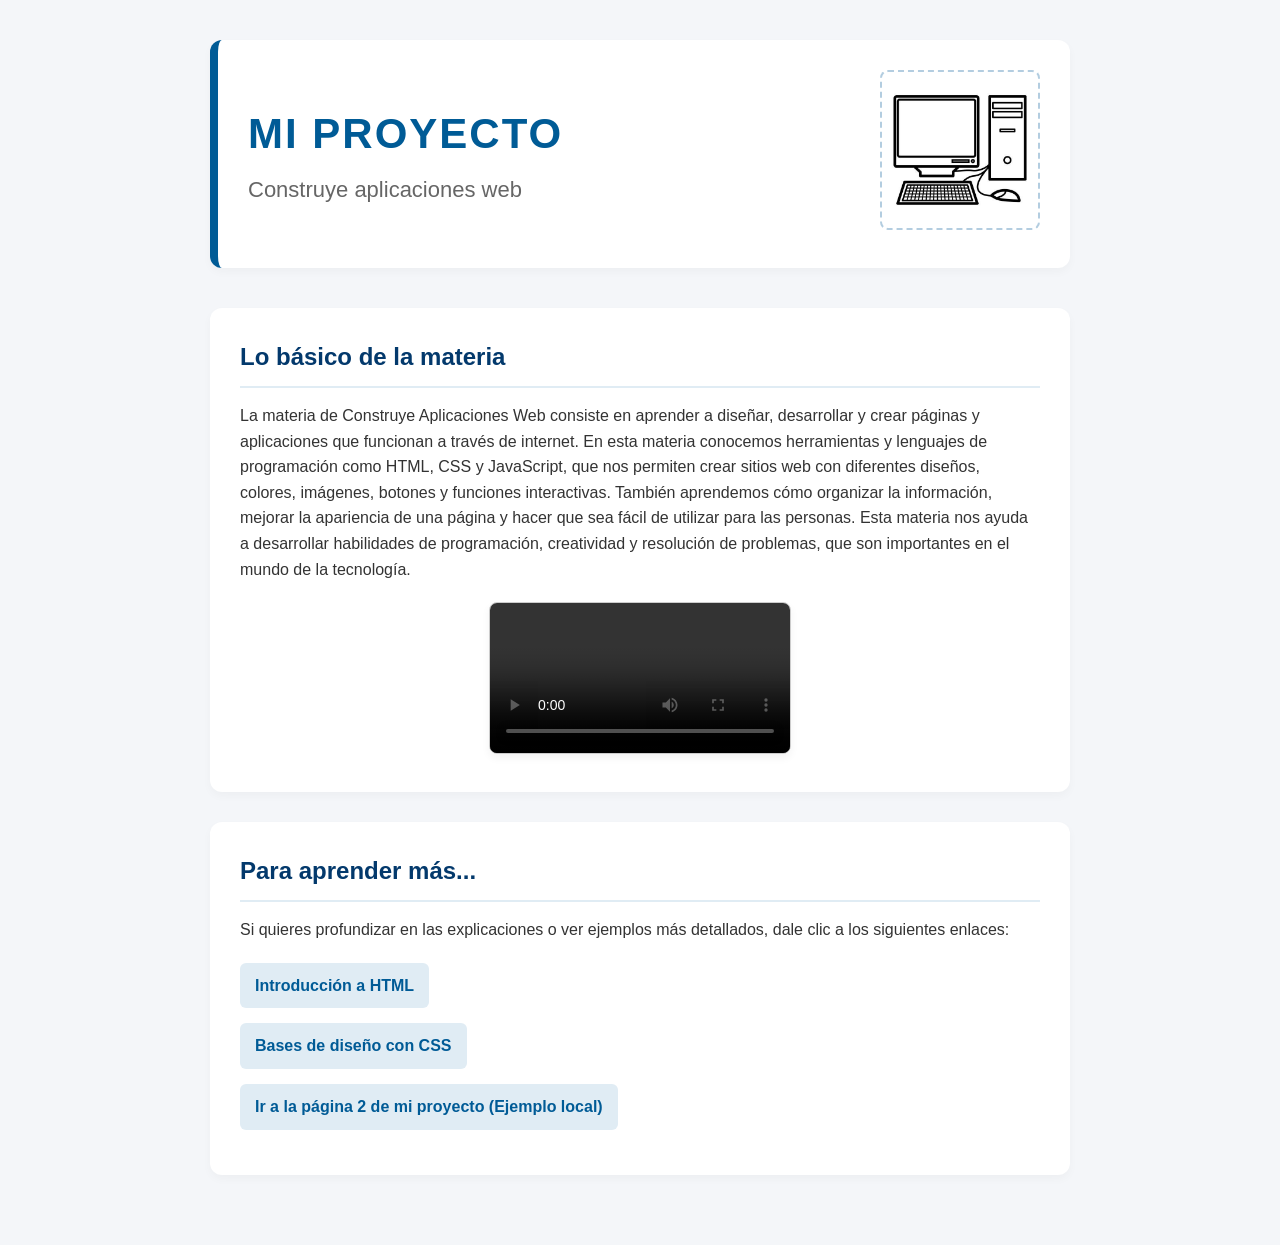
<file: index.html>
<!DOCTYPE html>
<html lang="es">
<head>
    <meta charset="UTF-8">
    <meta name="viewport" content="width=device-width, initial-scale=1.0">
    <title>Mi Proyecto - Construye Aplicaciones Web</title>
    <link rel="stylesheet" href="style.css">
</head>
<body>

    <header class="header-container">
        <div class="header-text">
            <h1 class="main-title">Mi proyecto</h1>
            <h2 class="subtitle">Construye aplicaciones web</h2>
        </div>
        
        <div class="header-image">
            <img src="computadora.jpg" alt="Imagen de la materia">
        </div>
    </header>

    <main>
        <section class="exposition-content">
            <h3>Lo básico de la materia</h3>
            <p>La materia de Construye Aplicaciones Web consiste en aprender a diseñar, desarrollar y crear páginas y aplicaciones que funcionan a través de internet. En esta materia conocemos herramientas y lenguajes de programación como HTML, CSS y JavaScript, que nos permiten crear sitios web con diferentes diseños, colores, imágenes, botones y funciones interactivas.

También aprendemos cómo organizar la información, mejorar la apariencia de una página y hacer que sea fácil de utilizar para las personas. Esta materia nos ayuda a desarrollar habilidades de programación, creatividad y resolución de problemas, que son importantes en el mundo de la tecnología.</p>
            
            <div class="video-container">
                <video controls>
                    <source src="video.mp4" type="video/mp4">
                    Tu navegador no soporta el video.
                </video>
            </div>
        </section>

        <section class="links-content">
            <h3>Para aprender más...</h3>
            <p>Si quieres profundizar en las explicaciones o ver ejemplos más detallados, dale clic a los siguientes enlaces:</p>
            
            <ul class="enlaces-lista">
                <li><a href="https://developer.mozilla.org/es/docs/Learn/HTML" target="_blank">Introducción a HTML</a></li>
                <li><a href="https://developer.mozilla.org/es/docs/Learn/CSS" target="_blank">Bases de diseño con CSS</a></li>
                <li><a href="explicacion2.html">Ir a la página 2 de mi proyecto (Ejemplo local)</a></li>
            </ul>
        </section>
    </main>

</body>
</html>
</file>
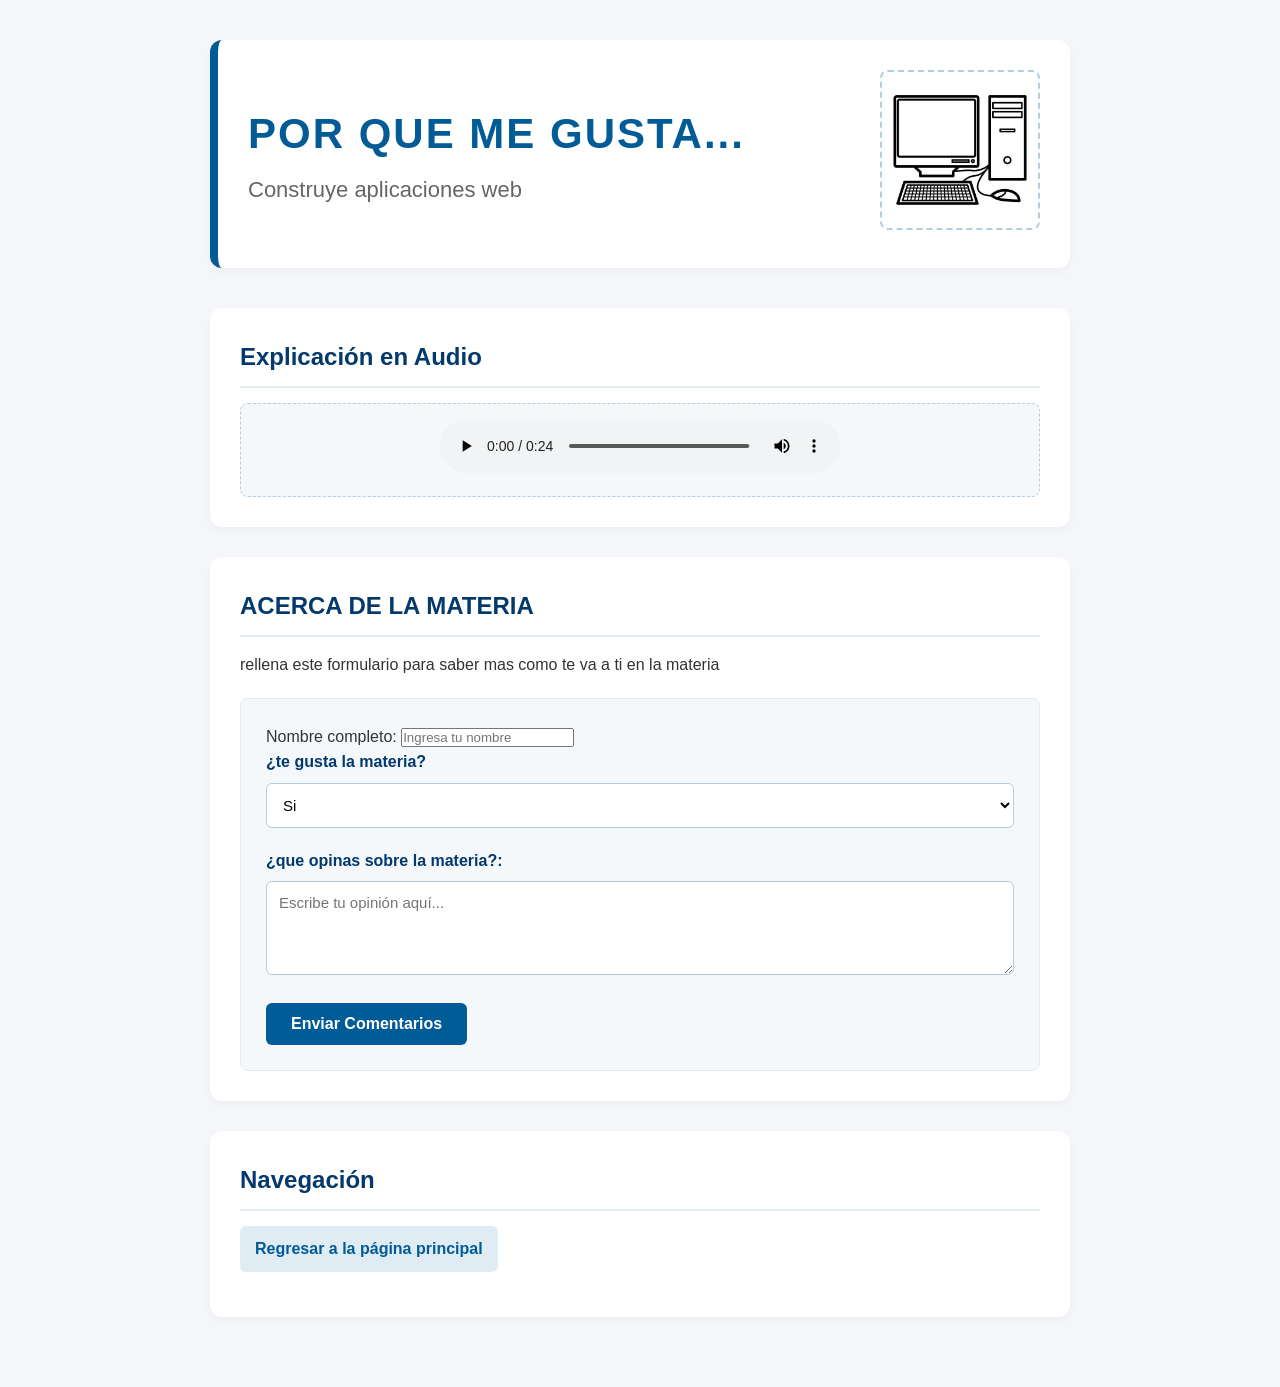
<file: explicacion2.html>
<!DOCTYPE html>
<html lang="es">
<head>
    <meta charset="UTF-8">
    <meta name="viewport" content="width=device-width, initial-scale=1.0">
    <title>Página 2 - Construye Aplicaciones Web</title>
    <link rel="stylesheet" href="style.css">
</head>
<body>


    <header class="header-container">
        <div class="header-text">
            <h1 class="main-title">Por que me gusta...</h1>
            <h2 class="subtitle">Construye aplicaciones web</h2>
        </div>
        
        <div class="header-image">

            <img src="computadora.jpg" alt="Segunda imagen de apoyo">
        </div>
    </header>

    <main>

        <section class="audio-content">
            <h3>Explicación en Audio</h3>
            
            <div class="audio-container">

                <audio controls>
                    <source src="audio-.mp3" type="audio/mpeg">
                    Tu navegador no soporta el elemento de audio.
                </audio>
            </div>
        </section>


        <section class="form-content">
            <h3>ACERCA DE LA MATERIA</h3>
            <p>rellena este formulario para saber mas como te va a ti en la materia</p>
            
            <form action="https://formspree.io/f/xbgdoqzv"
      method="POST"
      class="custom-form">
                    <label for="nombre">Nombre completo:</label>
                    <input type="text" id="nombre" name="nombre" placeholder="Ingresa tu nombre">
                </div>
                
                <div class="form-group">
                    <label for="materia">¿te gusta la materia?</label>
                    <select id="materia" name="materia">
                        <option value="si">Si</option>
                        <option value="no">No</option>
                    </select>
                </div>

                <div class="form-group">
                    <label for="comentarios">¿que opinas sobre la materia?:</label>
                    <textarea id="comentarios" name="comentarios" rows="4" placeholder="Escribe tu opinión aquí..."></textarea>
                </div>
                
                <button type="submit" class="btn-submit">Enviar Comentarios</button>
            </form>
        </section>

        <!-- Botón para regresar -->
        <section class="links-content">
            <h3>Navegación</h3>
            <ul class="enlaces-lista">
                <li><a href="index.html">Regresar a la página principal</a></li>
            </ul>
        </section>
    </main>

</body>
</html>
</file>
<file: style.css>
* {
    box-sizing: border-box;
    margin: 0;
    padding: 0;
}

body {
    font-family: 'Segoe UI', Tahoma, Geneva, Verdana, sans-serif;
    background-color: #f4f6f9; 
    color: #333;
    line-height: 1.6;
    padding: 40px 20px;
    max-width: 900px;
    margin: 0 auto;
}


.header-container {
    display: flex;
    justify-content: space-between;
    align-items: center;
    background-color: #ffffff;
    padding: 30px;
    border-radius: 12px;
    box-shadow: 0 4px 10px rgba(0,0,0,0.03);
    margin-bottom: 40px;
    border-left: 8px solid #005b96;
}

.header-text {
    max-width: 65%;
}

.main-title {
    font-size: 42px;
    color: #005b96;
    text-transform: uppercase;
    letter-spacing: 2px;
    margin-bottom: 5px;
}

.subtitle {
    font-size: 22px;
    color: #666;
    font-weight: 300;
}

.header-image img {
    max-width: 160px;
    height: auto;
    border-radius: 8px;
    border: 2px dashed #b3cde0;
    padding: 5px;
}

section {
    background-color: #ffffff;
    padding: 30px;
    border-radius: 12px;
    box-shadow: 0 4px 10px rgba(0,0,0,0.03);
    margin-bottom: 30px;
}

h3 {
    color: #03396c;
    margin-bottom: 15px;
    font-size: 24px;
    border-bottom: 2px solid #e0ecf4;
    padding-bottom: 10px;
}

h4 {
    color: #03396c;
    margin-top: 20px;
    margin-bottom: 10px;
    font-size: 18px;
}

p {
    margin-bottom: 20px;
    font-size: 16px;
}

.custom-list {
    margin-left: 20px;
    margin-bottom: 20px;
}

.custom-list li {
    margin-bottom: 8px;
    font-size: 16px;
}

.custom-table {
    width: 100%;
    border-collapse: collapse;
    margin-top: 15px;
    background-color: #ffffff;
}

.custom-table th, .custom-table td {
    border: 1px solid #d1e0ec;
    padding: 12px 15px;
    text-align: left;
}

.custom-table th {
    background-color: #005b96;
    color: #ffffff;
    font-weight: bold;
}

.custom-table tr:nth-child(even) {
    background-color: #f4f8fb;
}

.custom-table tr:hover {
    background-color: #e0ecf4;
}


.video-container {
    text-align: center;
}

video {
    max-width: 100%;
    border-radius: 8px;
    border: 1px solid #ccc;
    box-shadow: 0 4px 8px rgba(0,0,0,0.05);
}

.audio-container {
    background-color: #f4f8fb;
    padding: 15px;
    border-radius: 8px;
    text-align: center;
    border: 1px dashed #b3cde0;
}

audio {
    width: 100%;
    max-width: 400px;
    outline: none;
}


.custom-form {
    background-color: #f4f8fb;
    padding: 25px;
    border-radius: 8px;
    border: 1px solid #e0ecf4;
}

.form-group {
    margin-bottom: 20px;
}

.form-group label {
    display: block;
    margin-bottom: 8px;
    color: #03396c;
    font-weight: 600;
}

.form-group input, 
.form-group select, 
.form-group textarea {
    width: 100%;
    padding: 12px;
    border: 1px solid #b3cde0;
    border-radius: 6px;
    font-family: inherit;
    font-size: 15px;
    background-color: #ffffff;
}

.form-group input:focus, 
.form-group select:focus, 
.form-group textarea:focus {
    outline: none;
    border-color: #005b96;
    box-shadow: 0 0 5px rgba(0, 91, 150, 0.2);
}

.btn-submit {
    background-color: #005b96;
    color: #ffffff;
    border: none;
    padding: 12px 25px;
    font-size: 16px;
    font-weight: bold;
    border-radius: 6px;
    cursor: pointer;
    transition: background-color 0.3s;
}

.btn-submit:hover {
    background-color: #03396c;
}

.enlaces-lista {
    list-style-type: none;
}

.enlaces-lista li {
    margin-bottom: 15px;
}

.enlaces-lista a {
    color: #005b96;
    text-decoration: none;
    font-weight: bold;
    display: inline-block;
    padding: 10px 15px;
    background-color: #e0ecf4;
    border-radius: 6px;
    transition: background-color 0.3s;
}

.enlaces-lista a:hover {
    background-color: #b3cde0;
    color: #03396c;
}
</file>
